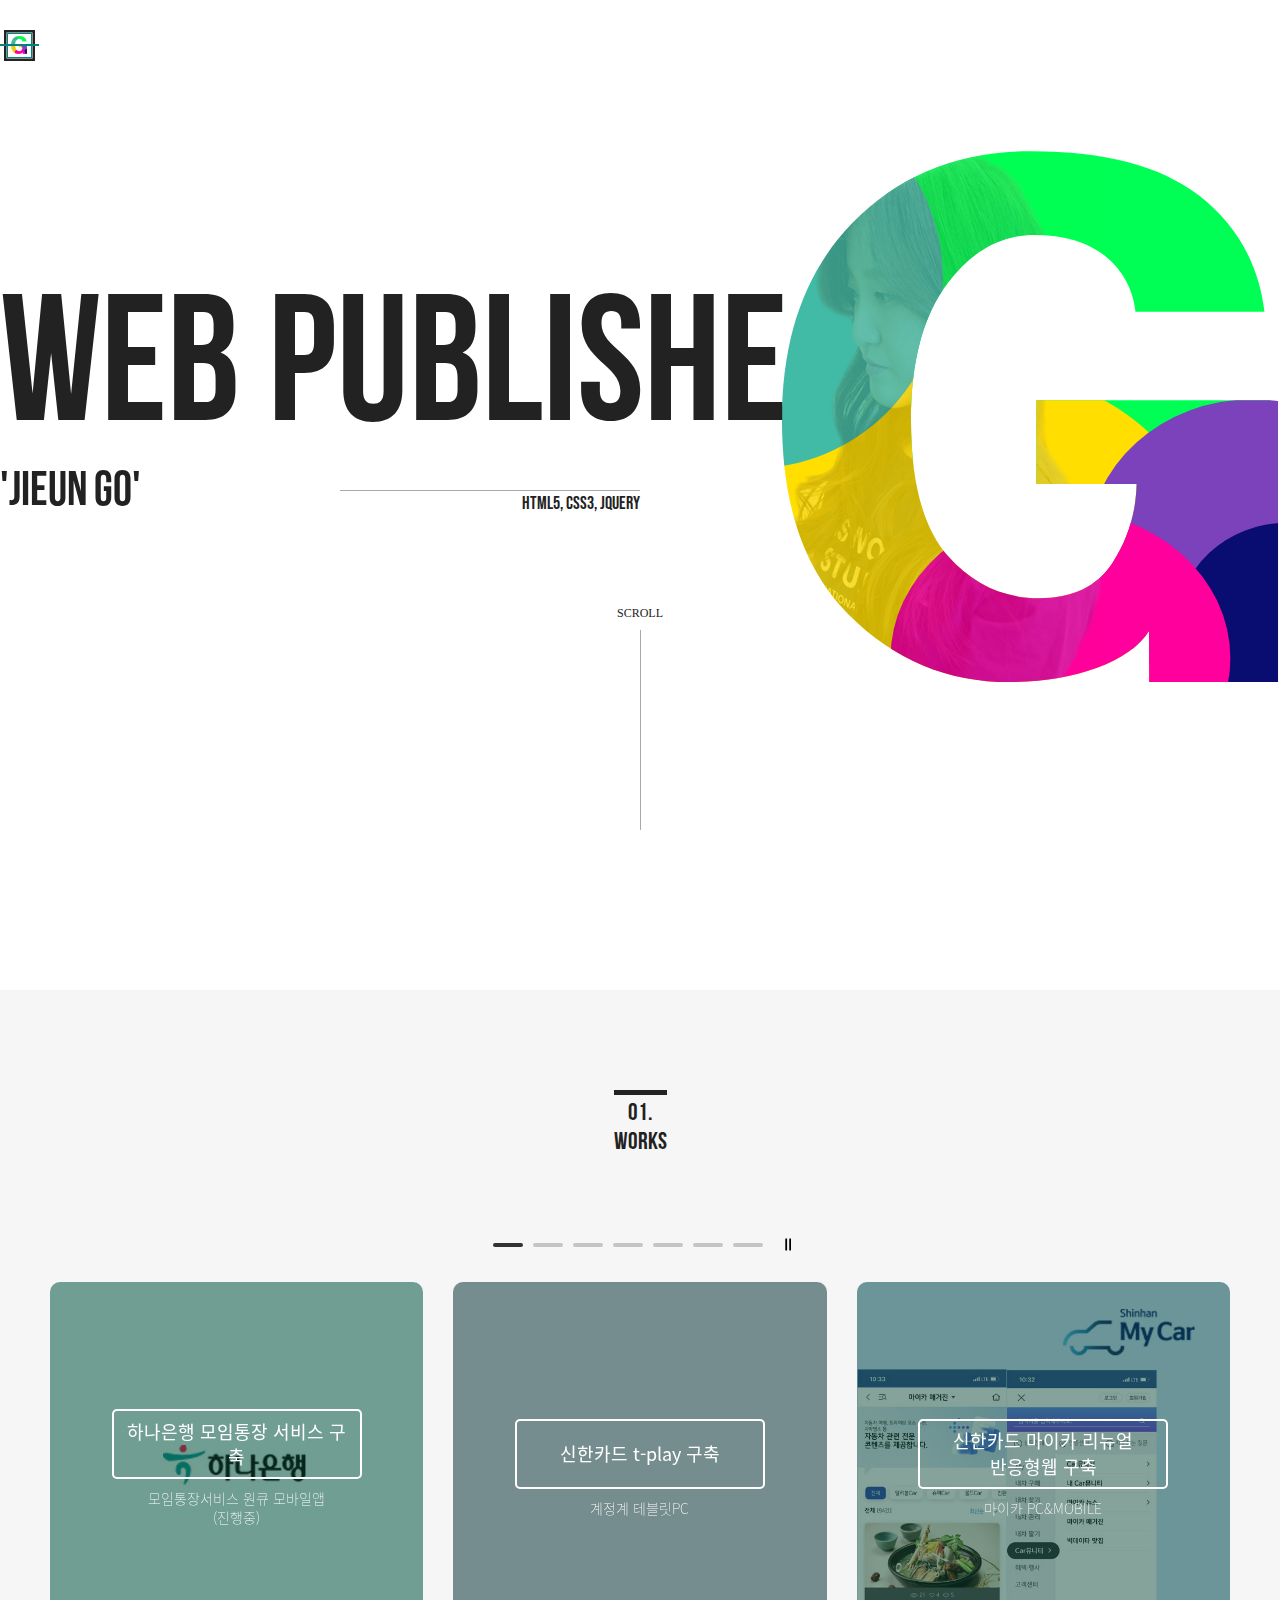
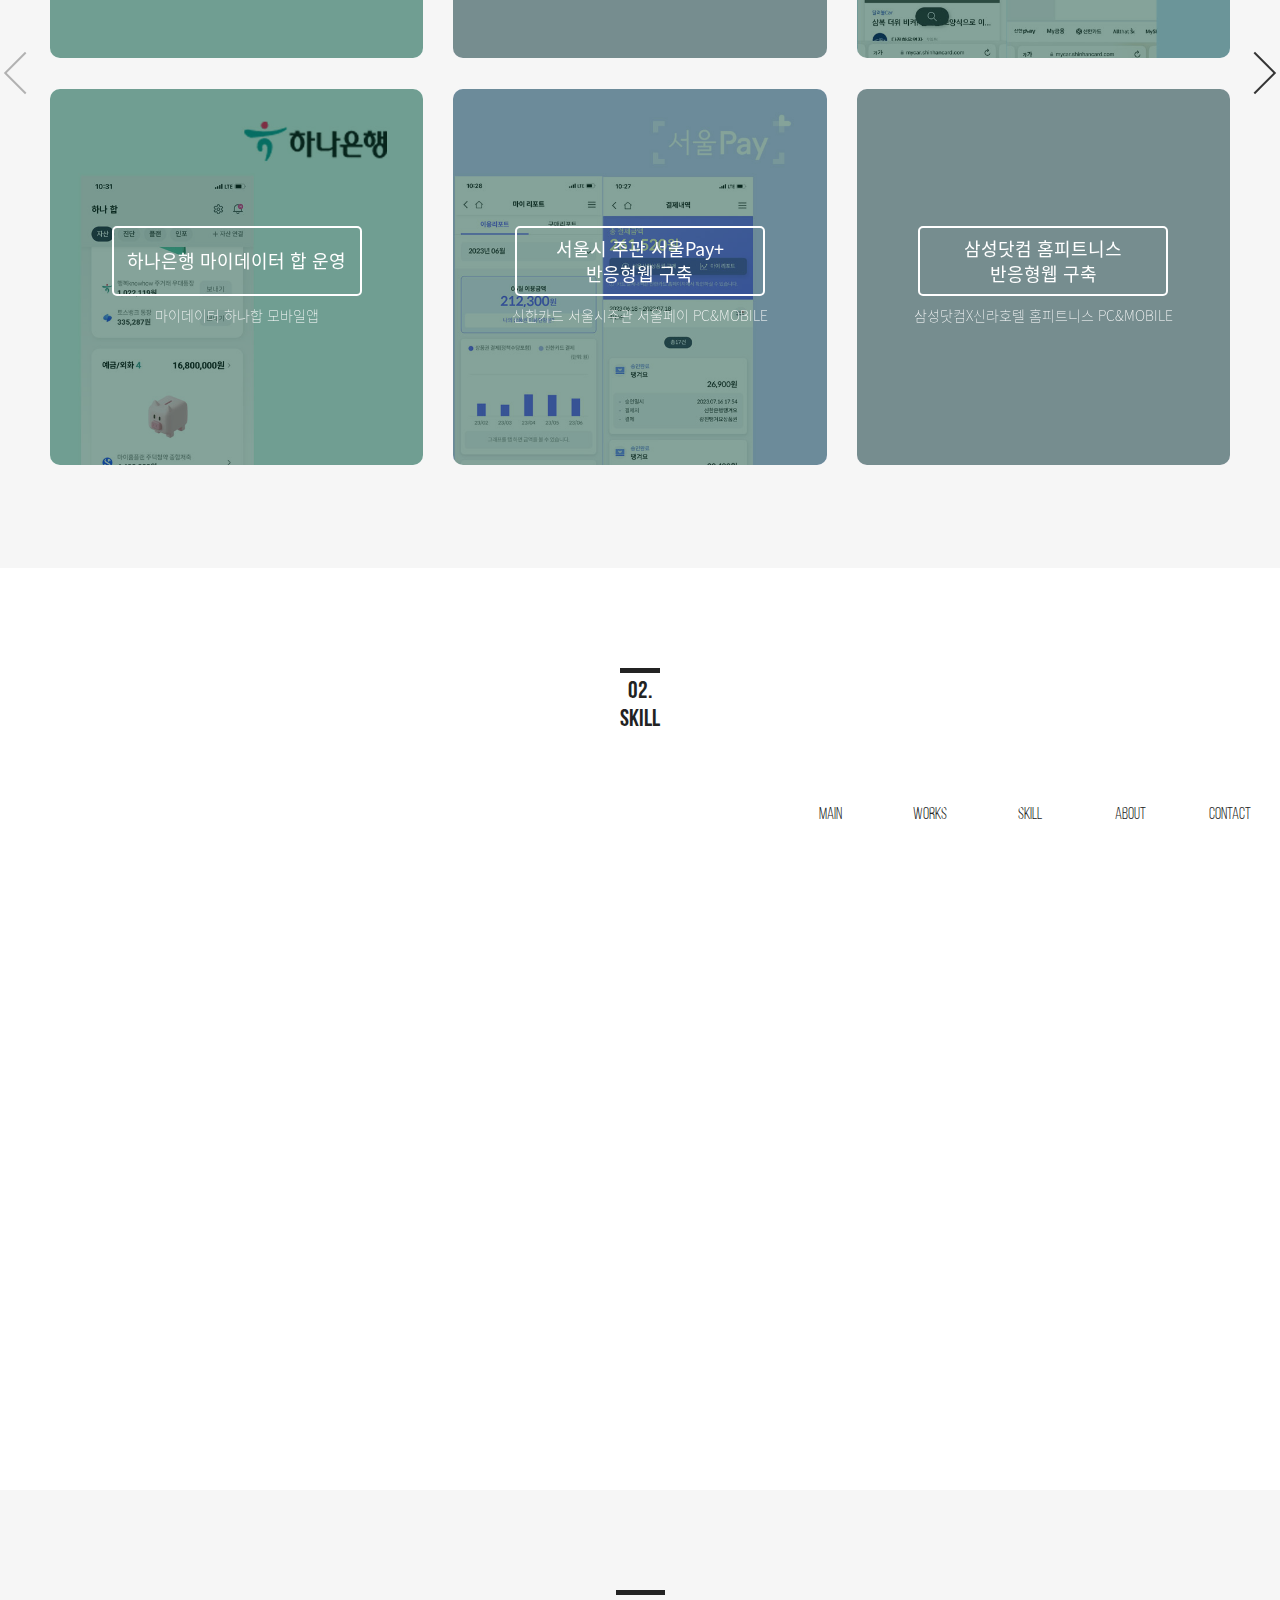
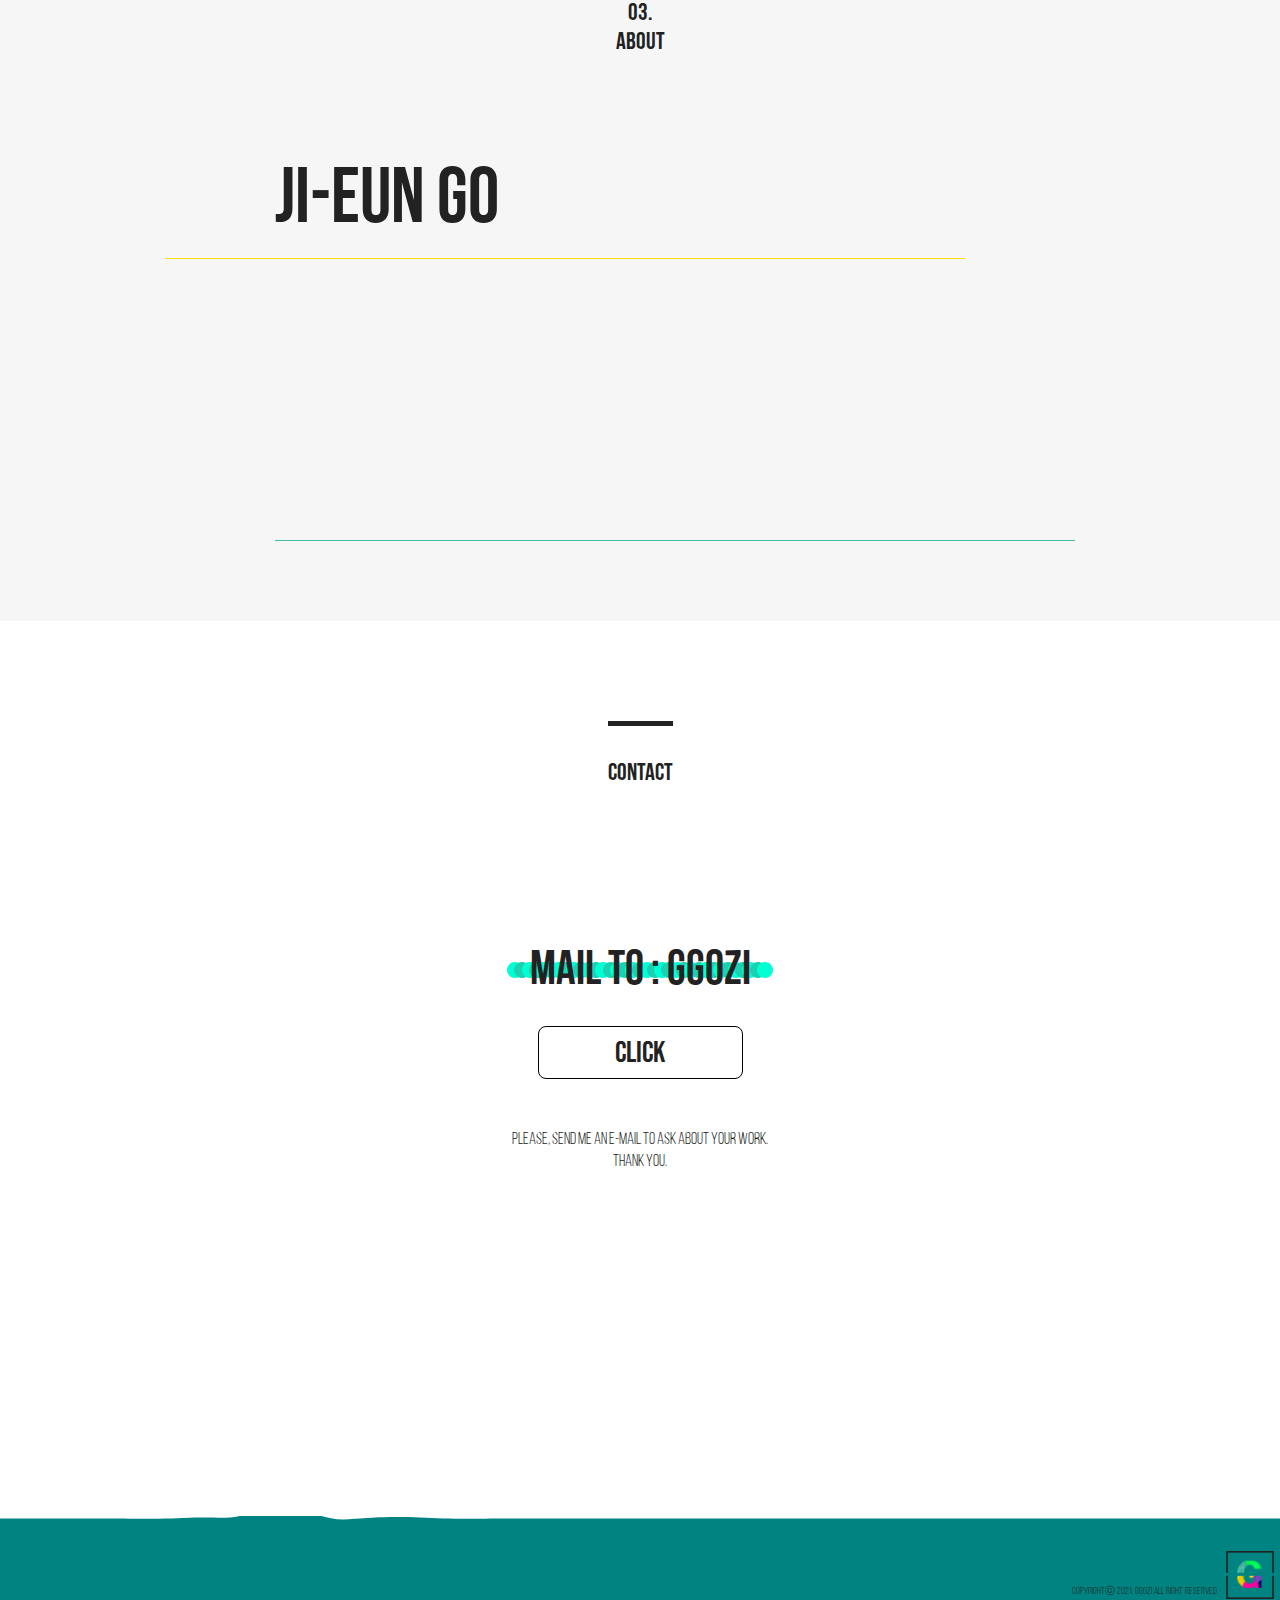
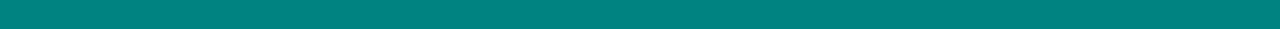
<file: html/index.html>
<!DOCTYPE html>
<html lang="ko">
<head>
	<title>Web Publisher - Ji Eun, Go</title>
	<meta charset="utf-8" />
	<meta http-equiv="X-UA-Compatible" content="IE=edge,chrome=1">
	<meta name="viewport" content="width=device-width,initial-scale=1.0,minimum-scale=1.0,maximum-scale=1.0,user-scalable=no,viewport-fit=cover" />
	<meta http-equiv="Cache-Control" content="no-cache">
	<meta http-equiv="Pragma" content="no-cache">
	<link rel="shortcut icon" href="../images/common/ggozi.ico">
	<script class="__include" src="../js/head.js"></script>
</head>
<body>
	<div id="wrap">
		<div data-include-html="include/header.html"></div>
		<div id="container">
			<section id="main">
				<div class="ly_inner">
					<hgroup>
						<h2 class="h2_tit" data-in-effect="rollIn">WEB PUBLISHER</h2>
						<h3 class="h3_tit">'JIEUN GO' - PORTFOLIO</h3>
					</hgroup>
					<span class="txt_sub">HTML5, CSS3, JQUERY</span>
					<object data="../images/svg/g-logo.svg" type="image/svg+xml" class="main_logo"></object>
					<div class="btn_wrap">
						<button type="button" class="btn_scroll" data-animation="bounceIn">SCROLL</button>
						<span class="box_line" aria-hidden="true"></span>
					</div>
				</div>
			</section>
			<section id="works">
				<div class="ly_inner">
					<h2 class="title"><span>01.<br>Works</span></h2>
					<div class="work-swiper-wrap">
						<div class="work_list work-swiper">
							<button class="swiper-button swiper-button-prev">이전 슬라이드</button>
							<div class="pagination-wrap">
								<div class="swiper-pagination"></div>
								<button type="button" class="swiper-play"></button>
								<button type="button" class="swiper-stop"></button>
							</div>
							<div class="swiper-wrapper">
								<div class="swiper-slide">
									<a href="#popAlert" class="ui-pop-open" role="button">
										<img src="../images/works/img_hanamoim.jpg" alt="">
										<div class="project">
											<div>
												<span class="title">하나은행 모임통장 서비스 구축</span>
												<span class="desc">모임통장서비스 원큐 모바일앱<br>(진행중)</span>
											</div>
										</div>
									</a>
								</div>
								<div class="swiper-slide">
									<a href="#popAlert" class="ui-pop-open" role="button">
										<img src="../images/works/img_hanahab.jpg" alt="">
										<div class="project">
											<div>
												<span class="title">하나은행 마이데이터 합 운영</span>
												<span class="desc">마이데이터 하나합 모바일앱</span>
											</div>
										</div>
									</a>
								</div>
								<div class="swiper-slide">
									<a href="#popAlert" class="ui-pop-open" role="button">
										<img src="../images/works/img_thumb.jpg" alt="">
										<div class="project">
											<div>
												<span class="title">신한카드 t-play 구축</span>
												<span class="desc">계정계 테블릿PC</span>
											</div>
										</div>
									</a>
								</div>
								<div class="swiper-slide">
									<a href="https://seoulpay.shinhancard.com/gcp/ac/HAC1000N/HAC1000.shc" target="_blank" title="새창열림" role="button">
										<img src="../images/works/img_seoulpay.jpg" alt="">
										<div class="project">
											<div>
												<span class="title">서울시 주관 서울Pay+<br>반응형웹 구축</span>
												<span class="desc">신한카드 서울시주관 서울페이 PC&amp;MOBILE</span>
											</div>
										</div>
									</a>
								</div>
								<div class="swiper-slide">
									<a href="https://mycar.shinhancard.com" role="button">
										<img src="../images/works/img_mycar.jpg" alt="">
										<div class="project">
											<div>
												<span class="title">신한카드 마이카 리뉴얼<br>반응형웹 구축</span>
												<span class="desc">마이카 PC&amp;MOBILE</span>
											</div>
										</div>
									</a>
								</div>
								<div class="swiper-slide">
									<a href="#popAlert" class="ui-pop-open" role="button">
										<img src="../images/works/img_thumb.jpg" alt="">
										<div class="project">
											<div>
												<span class="title">삼성닷컴 홈피트니스<br>반응형웹 구축</span>
												<span class="desc">삼성닷컴X신라호텔 홈피트니스 PC&amp;MOBILE</span>
											</div>
										</div>
									</a>
								</div>
								<div class="swiper-slide">
									<a href="https://enterprise.kt.com/main.jsp" target="_blank" title="새창열림" role="button">
										<img src="../images/works/img_kt.jpg" alt="">
										<div class="project">
											<div>
												<span class="title">KT ENTERPRISE 구축</span>
												<span class="desc">KT ENTERPRISE PC&amp;MOBILE</span>
											</div>
										</div>
									</a>
								</div>
								<div class="swiper-slide">
									<a href="#popAlert" class="ui-pop-open" role="button">
										<img src="../images/works/img_nh.jpg" alt="">
										<div class="project">
											<div>
												<span class="title">농협카드 스마트앱<br>리뉴얼 구축</span>
												<span class="desc">스마트앱 MOBILE 구축 &amp; PC 부분 운영</span>
											</div>
										</div>
									</a>
								</div>
								<div class="swiper-slide">
									<a href="#popAlert" class="ui-pop-open" role="button">
										<img src="../images/works/img_thumb.jpg" alt="">
										<div class="project">
											<div>
												<span class="title">신한카드 페이판 리뉴얼 구축</span>
												<span class="desc">페이판 MOBILE</span>
											</div>
										</div>
									</a>
								</div>
								<div class="swiper-slide">
									<a href="#popAlert" class="ui-pop-open" role="button">
										<img src="../images/works/img_thumb.jpg" alt="">
										<div class="project">
											<div>
												<span class="title">신한카드 올댓쇼핑 부분<br>리뉴얼 구축</span>
												<span class="desc">올댓쇼핑 보험몰 MOBILE</span>
											</div>
										</div>
									</a>
								</div>
								<div class="swiper-slide">
									<a href="https://www.shinhancard.com/cconts/html/main.html" target="_blank" title="새창열림" role="button">
										<img src="../images/works/img_shinhanCard.jpg" alt="">
										<div class="project">
											<div>
												<span class="title">신한카드 법인카드<br>반응형웹 구축</span>
												<span class="desc">법인카드 PC&amp;MOBILE</span>
											</div>
										</div>
									</a>
								</div>
								<div class="swiper-slide">
									<a href="#popAlert" class="ui-pop-open" role="button">
										<img src="../images/works/img_thumb.jpg" alt="">
										<div class="project">
											<div>
												<span class="title">삼성SDS 웹접근성 재심사</span>
												<span class="desc">삼성SDS 웹접근성 재심사 퍼블리싱 반영</span>
											</div>
										</div>
									</a>
								</div>
								<div class="swiper-slide">
									<a href="#popAlert" class="ui-pop-open" role="button">
										<img src="../images/works/img_thumb.jpg" alt="">
										<div class="project">
											<div>
												<span class="title">신한카드 오토다이렉트<br>리뉴얼 구축</span>
												<span class="desc">오토다이렉트 PC&amp;MOBILE</span>
											</div>
										</div>
									</a>
								</div>
								<div class="swiper-slide">
									<a href="#popAlert" class="ui-pop-open" role="button">
										<img src="../images/works/img_works_01.jpg" alt="">
										<div class="project">
											<div>
												<span class="title">autoOasis 운영</span>
												<span class="desc">GS 엠비즈 MOBILE</span>
											</div>
										</div>
									</a>
								</div>
								<div class="swiper-slide">
									<a href="#popAlert" class="ui-pop-open" role="button">
										<img src="../images/works/img_works_02.jpg" alt="">
										<div class="project">
											<div>
												<span class="title">nexPia TLG 리뉴얼</span>
												<span class="desc">GS 엠비즈 PC</span>
											</div>
										</div>
									</a>
								</div>
								<div class="swiper-slide">
									<a href="http://muzine.museum.go.kr/2018/75th/main.jsp" target="_blank" title="새창열림" role="button">
										<img src="../images/works/img_works_03.jpg" alt="">
										<div class="project">
											<div>
												<span class="title">국립중앙박물관 뮤진 운영</span>
												<span class="desc">국립중앙박물관 뮤진 웹진 반응형웹</span>
											</div>
										</div>
									</a>
								</div>
								<div class="swiper-slide">
									<a href="#popAlert" class="ui-pop-open" role="button">
										<img src="../images/works/img_works_04.jpg" alt="">
										<div class="project">
											<div>
												<span class="title">KT닷컴 리뉴얼 반응형 구축</span>
												<span class="desc">KT.com PC&amp;MOBILE</span>
											</div>
										</div>
									</a>
								</div>
								<div class="swiper-slide">
									<a href="#popAlert" class="ui-pop-open" role="button">
										<img src="../images/works/img_works_05.jpg" alt="">
										<div class="project">
											<div>
												<span class="title">삼성닷컴 웹접근성 QA</span>
												<span class="desc">삼성닷컴 웹전근성 QA 및 모니터링</span>
											</div>
										</div>
									</a>
								</div>
							</div>
								
							<button class="swiper-button swiper-button-next">다음 슬라이드</button>
							
						</div>
					</div>
				</div>
			</section>
			<section id="skill">
				<div class="ly_inner">
					<h2 class="title"><span>02.<br>Skill</span></h2>
					<ul class="skill_list">
						<li data-animation="bounceIn">
							<div class="txt_wrap">
								<i aria-hidden="true" class="ico_skill"></i>
								<p class="desc">XHTML, HTML5</p>
							</div>
						</li>
						<li data-animation="bounceIn">
							<div class="txt_wrap">
								<i aria-hidden="true" class="ico_skill skill2"></i>
								<p class="desc">CSS, CSS3, SASS</p>
							</div>
						</li>
						<li data-animation="bounceIn">
							<div class="txt_wrap">
								<i aria-hidden="true" class="ico_skill skill3"></i>
								<p class="desc">jQuery, JavaScript</p>
							</div>
						</li>
						<li data-animation="bounceIn">
							<div class="txt_wrap">
								<i aria-hidden="true" class="ico_skill skill4"></i>
								<p class="desc">Gulp, Github, SVN, FTP available.<br>Desktop(PC) Web, Mobile Web, Responsive Web<br>Cross Browsing / Web Standards / Web Accessibility</p>
							</div>
						</li>
					</ul>
				</div>
			</section>
			<section id="about">
				<div class="ly_inner">
					<h2 class="title"><span>03.<br>About</span></h2>
					<div class="about_wrap">
						<h3>JI-EUN GO</h3>
						<ul class="info_me">
							<li data-animation="fadeIn">
								<span class="date">2018. 08 ~ </span>
								<span>현&#41; 미디어포스 얼라이언스 - 퍼블리싱팀</span>
							</li>
							<li data-animation="fadeIn">
								<span class="date">2017. 06 ~ 2018. 08</span>
								<span>전&#41; 아메바 - 개발그룹 퍼블리싱팀</span>
							</li>
							<li data-animation="fadeIn">
								<span class="date">2017. 03 ~ 06</span>
								<span>전&#41; 시도우 - 프론트엔드팀</span>
							</li>
							<li data-animation="fadeIn">
								<span class="date">2016. 08 ~ 2017. 02</span>
								<span>한국직업전문학교 웹표준 퍼블리싱 실무자 양성 과정 수료</span>
							</li>
							<li data-animation="fadeIn">
								<span class="date">2012. 05 ~ 2016. 06</span>
								<span>전&#41; 가격비교사이트 에누리닷컴 CM(카테고리매니저)</span>
							</li>
							<li data-animation="fadeIn">
								<span class="date">2007. 03 ~ 2012. 02</span>
								<span>동덕여자대학교 의상디자인과 졸업</span>
							</li>
						</ul>
					</div>
				</div>	     	
			</section> 
			<section id="contact">
				<div class="ly_inner">
					<h2 class="title"><span><br>contact</span></h2>
					<div class="mail_area">
						<h3>MAIL TO : GGOZI</h3>
						<img src="../images/contact/bg_line.png" alt="" class="bg_con_01">
						<a href="mailto:fulgidg@naver.com" class="btn_mail">CLICK</a>
						<p>Please, send me an E-mail to ask about your work.<br>Thank you.</p>
					</div>
				</div>
			</section>
		</div>
		<footer id="footer">
			<div class="bottom_area">
				<span>COPYRIGHTⓒ 2021. GGOZI ALL RIGHT RESERVED</span>
				<a href="index.html"><img src="../images/common/logo_footer.png" alt="HOME"></a>
			</div>
		</footer>
	</div>
	<div id="popAlert" class="pop_wrap">
        <article class="popup">
            <div class="pop_head">
                <h1>죄송합니다</h1>
            </div>
            <div class="pop_cont">
				<p>해당 URL은 연결할 수 없거나,<br>기간이 오래되어 볼 수 없는 페이지입니다.</p>
            </div>
            <button type="button" class="pop_close">팝업닫기</button>
        </article>
    </div>
</body>
</html>
</file>
